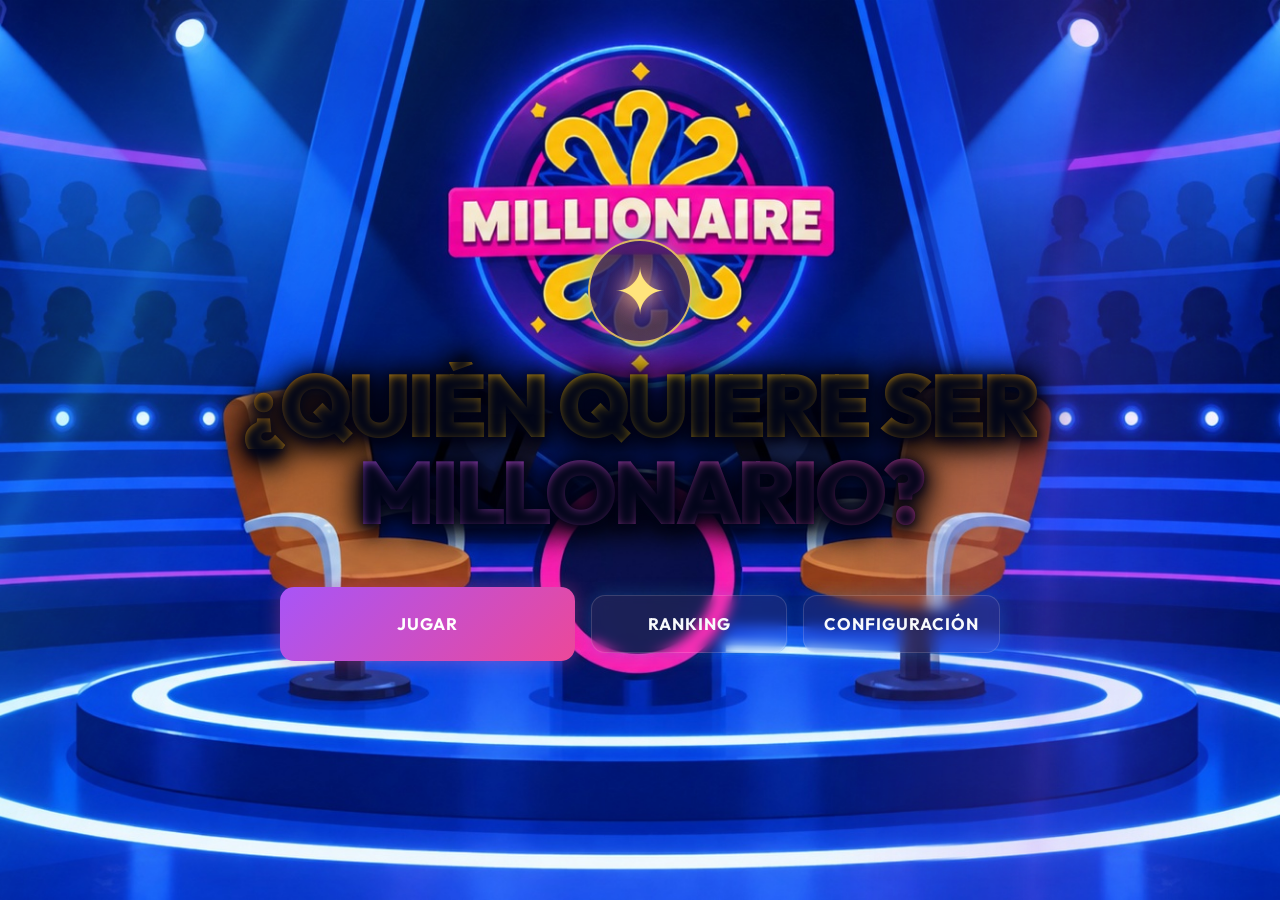
<file: frontend/index.html>
<!DOCTYPE html>
<html lang="es">
<head>
  <meta charset="UTF-8">
  <meta name="viewport" content="width=device-width, initial-scale=1.0">
  <title>¿Quién Quiere Ser Millonario? — Inicio</title>
  <link rel="stylesheet" href="css/main.css">
  <link rel="stylesheet" href="css/animations.css">
</head>
<body class="home-screen">
  <div class="stage-backdrop" aria-hidden="true"></div>
  <div class="spotlight-sweep" aria-hidden="true"></div>
  <div class="spotlight-sweep sweep-2" aria-hidden="true"></div>
  <div id="toast-container" class="toast-container"></div>

  <main class="home-shell">
    <section class="welcome-stage" aria-labelledby="welcome-title">
      <div class="welcome-emblem anim-floating" aria-hidden="true">✦</div>
      <h1 id="welcome-title" class="welcome-title">
        <span class="logo-gold">¿Quién quiere ser</span>
        <span class="logo-pink">Millonario?</span>
      </h1>

      <nav class="welcome-actions" aria-label="Menú principal">
        <button type="button" id="btn-open-player-modal" class="btn btn-primary btn-play-pulse welcome-play">
          JUGAR
        </button>
        <a href="ranking.html" class="btn btn-secondary welcome-secondary">RANKING</a>
        <button type="button" id="btn-open-settings" class="btn btn-secondary welcome-secondary">
          CONFIGURACIÓN
        </button>
      </nav>
    </section>
  </main>

  <!-- El alias se solicita solo después de pulsar JUGAR. -->
  <div id="player-modal" class="modal-backdrop" aria-hidden="true">
    <section class="modal-dialog" role="dialog" aria-modal="true" aria-labelledby="player-modal-title">
      <div class="modal-header">
        <h2 id="player-modal-title" class="modal-title">Nueva partida</h2>
        <button type="button" class="modal-close-btn" data-modal-close="player-modal" aria-label="Cerrar">&times;</button>
      </div>
      <p class="modal-intro">Escribe el nombre que aparecerá en el concurso.</p>
      <form id="start-game-form" class="player-form">
        <div class="input-group">
          <label for="player-name" class="input-label">Nombre / Alias</label>
          <input
            type="text"
            id="player-name"
            class="input-field"
            placeholder="Ej: Sofía Martínez"
            maxlength="25"
            autocomplete="nickname"
            required
          >
        </div>
        <button type="submit" id="btn-play" class="btn btn-primary modal-action">COMENZAR</button>
      </form>
    </section>
  </div>

  <div id="settings-modal" class="modal-backdrop" aria-hidden="true">
    <section class="modal-dialog modal-dialog--wide" role="dialog" aria-modal="true" aria-labelledby="settings-title">
      <div class="modal-header">
        <h2 id="settings-title" class="modal-title">Configuración</h2>
        <button type="button" class="modal-close-btn" data-modal-close="settings-modal" aria-label="Cerrar">&times;</button>
      </div>

      <!-- Selector de Personajes / Presentador -->
      <div class="settings-section">
        <h3 class="settings-subtitle">Elegir Presentador</h3>
        <p class="settings-desc">Selecciona quién conducirá tu concurso:</p>
        <div class="characters-grid" id="characters-selector" role="radiogroup" aria-label="Seleccionar presentador">
          <button type="button" class="character-card active" data-char="clasico" role="radio" aria-checked="true">
            <div class="character-avatar-wrap">
              <img src="assets/images/presentador-clasico.png" alt="El Anfitrión" class="character-avatar-img">
            </div>
            <div class="character-info">
              <span class="character-name">El Anfitrión</span>
              <span class="character-badge">Clásico</span>
            </div>
          </button>

          <button type="button" class="character-card" data-char="terminator" role="radio" aria-checked="false">
            <div class="character-avatar-wrap">
              <img src="assets/images/presentador-terminator.png" alt="Terminator T-800" class="character-avatar-img">
            </div>
            <div class="character-info">
              <span class="character-name">Terminator</span>
              <span class="character-badge badge-cyber">T-800</span>
            </div>
          </button>

          <button type="button" class="character-card" data-char="masterchief" role="radio" aria-checked="false">
            <div class="character-avatar-wrap">
              <img src="assets/images/presentador-masterchief.png" alt="Master Chief" class="character-avatar-img">
            </div>
            <div class="character-info">
              <span class="character-name">Master Chief</span>
              <span class="character-badge badge-spartan">Halo 117</span>
            </div>
          </button>

          <button type="button" class="character-card" data-char="james" role="radio" aria-checked="false">
            <div class="character-avatar-wrap">
              <img src="assets/images/presentador-james.png" alt="James Rodríguez" class="character-avatar-img">
            </div>
            <div class="character-info">
              <span class="character-name">James R.</span>
              <span class="character-badge badge-gold">El '10'</span>
            </div>
          </button>
        </div>
      </div>

      <div class="settings-actions">
        <button id="language-toggle" class="btn btn-secondary" type="button">English</button>
        <button id="btn-sound" class="btn btn-secondary settings-sound" type="button" aria-label="Silenciar sonido">
          <span class="settings-sound-label">Sonido</span><span class="settings-sound-icon" aria-hidden="true">🔊</span>
        </button>
      </div>
      <details class="rules-details">
        <summary>Cómo jugar</summary>
        <p>Responde correctamente las 15 preguntas para ganar el gran premio. Puedes usar los comodines o retirarte con lo acumulado.</p>
      </details>
    </section>
  </div>

  <script src="js/i18n.js"></script>
  <script src="js/utils.js"></script>
  <script src="js/api.js"></script>
  <script src="js/main.js"></script>
</body>
</html>
</file>
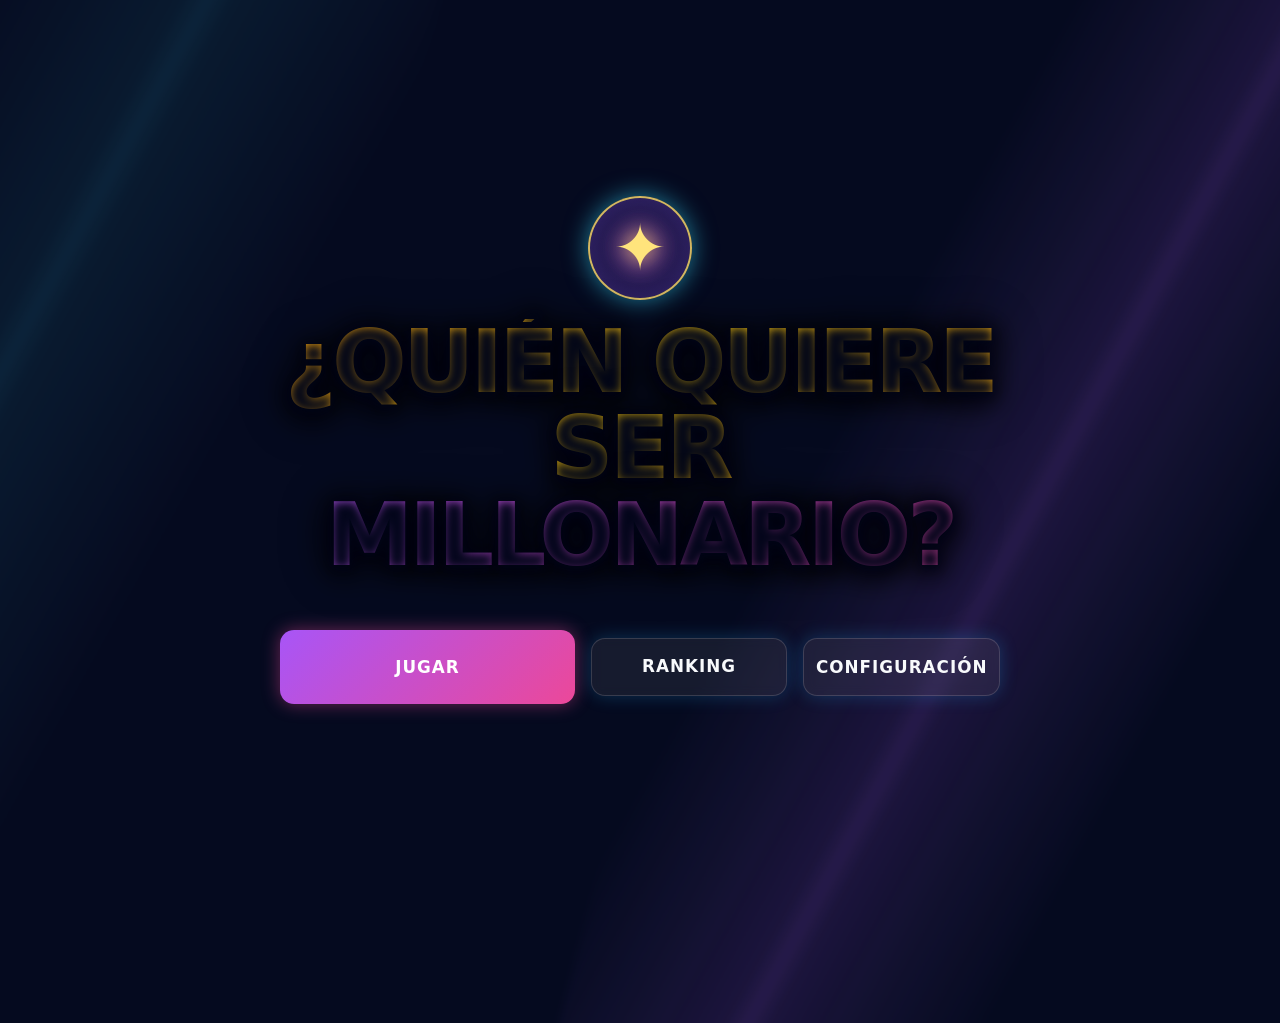
<file: frontend/game.html>
<!DOCTYPE html>
<html lang="es">
<head>
  <meta charset="UTF-8">
  <meta name="viewport" content="width=device-width, initial-scale=1.0">
  <title>¿Quién Quiere Ser Millonario? — Partida en Curso</title>
  <link rel="stylesheet" href="css/main.css">
  <link rel="stylesheet" href="css/game.css">
  <link rel="stylesheet" href="css/animations.css">
</head>
<body class="game-screen">
  <!-- Escenario ilustrado 2D de fondo (sin presentador) -->
  <div class="stage-backdrop" aria-hidden="true"></div>
  <div class="spotlight-sweep" aria-hidden="true"></div>
  <div class="spotlight-sweep sweep-2" aria-hidden="true"></div>

  <!-- Contenedor para notificaciones y alertas -->
  <div id="toast-container" class="toast-container"></div>

  <div class="app-container">
    <!-- Encabezado del Juego con Estadísticas en Vivo -->
    <header class="game-header neon-frame">
      <a href="index.html" class="icon-btn" title="Volver al inicio" aria-label="Inicio">🏠</a>
      <div class="game-stat-group">
        <div class="stat-item">
          <span class="stat-label">Jugador</span>
          <span id="player-display" class="stat-value">Cargando...</span>
        </div>
        <div class="stat-item">
          <span class="stat-label">Pregunta</span>
          <span id="question-num-display" class="stat-value">1 / 15</span>
        </div>
        <div class="stat-item">
          <span class="stat-label">Premio Acumulado</span>
          <span id="prize-display" class="stat-value gold">$0</span>
        </div>
      </div>
      <div class="header-actions">
        <button id="language-toggle" class="btn btn-secondary" type="button">English</button>
        <button id="btn-sound-game" class="icon-btn" title="Sonido" aria-label="Sonido">🔊</button>
        <button id="btn-settings-game" class="icon-btn" title="Configuración / Personajes" aria-label="Configuración">⚙️</button>
        <button id="btn-quit" class="btn btn-danger" style="padding: 0.6rem 1.2rem; font-size: 0.9rem;">
          🚪 Retirarse
        </button>
      </div>
    </header>

    <!-- Arena Principal de Juego -->
    <main class="game-arena">
      <div class="arena-main">
        <!-- Fila superior: Temporizador + Comodines -->
        <div class="arena-top-row">
          <div class="timer-wrap" aria-live="polite">
            <div class="timer-ring" id="timer-ring" role="timer" aria-label="Tiempo para responder">
              <div class="timer-inner">
                <span id="timer-value" class="timer-value">30</span>
                <span class="timer-unit">seg</span>
              </div>
            </div>
          </div>

          <div class="lifelines-panel">
            <button id="lifeline-5050" class="lifeline-btn" title="Eliminar 2 opciones incorrectas">
              <span class="lifeline-icon">⚖️</span>
              <span class="lifeline-label">50:50</span>
            </button>
            <button id="lifeline-audience" class="lifeline-btn" title="Consultar al público">
              <span class="lifeline-icon">📊</span>
              <span class="lifeline-label">Público</span>
            </button>
            <button id="lifeline-friend" class="lifeline-btn" title="Llamar a un amigo">
              <span class="lifeline-icon">📞</span>
              <span class="lifeline-label">Amigo</span>
            </button>
          </div>
        </div>

        <!-- Panel de Pregunta (biselado hexagonal) -->
        <div class="question-card anim-fade-in" id="question-card">
          <div class="hex-frame">
            <div class="hex-inner question-hex-inner shimmer">
              <span id="question-text">Cargando pregunta...</span>
            </div>
          </div>
        </div>

        <!-- Opciones A, B, C, D (hexágonos alargados) -->
        <div class="options-container" id="options-container">
          <button class="option-btn" data-option="A">
            <span class="hex-frame">
              <span class="hex-inner option-hex-inner">
                <span class="option-badge">A</span>
                <span class="option-text">...</span>
              </span>
            </span>
          </button>
          <button class="option-btn" data-option="B">
            <span class="hex-frame">
              <span class="hex-inner option-hex-inner">
                <span class="option-badge">B</span>
                <span class="option-text">...</span>
              </span>
            </span>
          </button>
          <button class="option-btn" data-option="C">
            <span class="hex-frame">
              <span class="hex-inner option-hex-inner">
                <span class="option-badge">C</span>
                <span class="option-text">...</span>
              </span>
            </span>
          </button>
          <button class="option-btn" data-option="D">
            <span class="hex-frame">
              <span class="hex-inner option-hex-inner">
                <span class="option-badge">D</span>
                <span class="option-text">...</span>
              </span>
            </span>
          </button>
        </div>

        <!-- Presentador 2D recortado transparente + Bocadillo de Diálogo -->
        <div class="presenter-zone">
          <div class="presenter-art-wrap" aria-hidden="true">
            <img class="presenter-art" src="assets/images/presentador-2d.png" alt="Presentador del concurso" loading="eager">
          </div>
          <div class="presenter-bubble" role="status" aria-live="polite">
            <p id="presenter-message">¡Bienvenido al concurso! Responde las 15 preguntas.</p>
          </div>
        </div>
      </div>

      <!-- Barra Lateral: Escalera de Premios / Dinero -->
      <aside class="ladder-sidebar neon-frame">
        <div class="ladder-header">💰 Escala de Premios</div>
        <div class="ladder-list" id="ladder-list">
          <!-- Generado dinámicamente en game.js -->
        </div>
        <div class="withdraw-box neon-frame--gold">
          <div class="withdraw-row">
            <span class="withdraw-label">Ganar</span>
            <span id="withdraw-prize" class="withdraw-value">$0</span>
          </div>
          <button id="btn-withdraw" class="btn btn-gold" style="width: 100%; padding: 0.6rem; font-size: 0.85rem;">
            💼 Recoger
          </button>
        </div>
      </aside>
    </main>

    <!-- Modal Comodín: Consulta al Público -->
    <div id="modal-audience" class="modal-backdrop">
      <div class="modal-dialog">
        <div class="modal-header">
          <h2 class="modal-title">📊 Votación de la Audiencia</h2>
          <button class="modal-close-btn" data-close="modal-audience">&times;</button>
        </div>
        <p style="color: var(--text-muted); font-size: 0.95rem; margin-bottom: 1rem;">
          Este es el porcentaje de respuestas de los asistentes:
        </p>
        <div class="audience-chart-grid" id="audience-chart">
          <!-- Columnas generadas dinámicamente -->
        </div>
        <div style="text-align: right; margin-top: 1.5rem;">
          <button class="btn btn-primary" data-close="modal-audience" style="padding: 0.65rem 1.4rem;">Cerrar</button>
        </div>
      </div>
    </div>

    <!-- Modal Comodín: Llamada a un Amigo -->
    <div id="modal-friend" class="modal-backdrop">
      <div class="modal-dialog">
        <div class="modal-header">
          <h2 class="modal-title">📞 Llamada a un Amigo</h2>
          <button class="modal-close-btn" data-close="modal-friend">&times;</button>
        </div>
        <div class="friend-dialog-box">
          <div class="friend-avatar">🧑‍🏫</div>
          <div class="speech-bubble" id="friend-message">
            "Hola, déjame pensar... Estoy bastante seguro de la respuesta."
          </div>
        </div>
        <div style="text-align: right; margin-top: 1.5rem;">
          <button class="btn btn-primary" data-close="modal-friend" style="padding: 0.65rem 1.4rem;">Gracias</button>
        </div>
      </div>
    </div>

    <!-- Modal de Confirmación para Retirarse -->
    <div id="modal-confirm-quit" class="modal-backdrop">
      <div class="modal-dialog">
        <div class="modal-header">
          <h2 class="modal-title">⚠️ ¿Deseas Retirarte?</h2>
          <button class="modal-close-btn" data-close="modal-confirm-quit">&times;</button>
        </div>
        <p style="color: var(--text-main); font-size: 1.05rem; line-height: 1.5;">
          Si te retiras ahora, la partida terminará y conservarás tu premio actual de <strong id="quit-prize-preview" style="color: var(--gold-primary);">$0</strong>.
        </p>
        <div style="display: flex; justify-content: flex-end; gap: 1rem; margin-top: 2rem;">
          <button class="btn btn-secondary" data-close="modal-confirm-quit" style="padding: 0.75rem 1.25rem;">Seguir Jugando</button>
          <button id="btn-confirm-quit-action" class="btn btn-danger" style="padding: 0.75rem 1.25rem;">Confirmar Retirada</button>
        </div>
      </div>
    </div>

    <!-- Modal de Configuración y Cambio de Personaje en Vivo -->
    <div id="modal-settings-game" class="modal-backdrop">
      <div class="modal-dialog modal-dialog--wide">
        <div class="modal-header">
          <h2 class="modal-title">⚙️ Cambiar Presentador</h2>
          <button class="modal-close-btn" data-close="modal-settings-game">&times;</button>
        </div>
        <div class="settings-section">
          <p class="settings-desc">Elige quién conducirá el programa:</p>
          <div class="characters-grid" id="characters-selector-game" role="radiogroup" aria-label="Seleccionar presentador">
            <button type="button" class="character-card active" data-char="clasico" role="radio" aria-checked="true">
              <div class="character-avatar-wrap">
                <img src="assets/images/presentador-clasico.png" alt="El Anfitrión" class="character-avatar-img">
              </div>
              <div class="character-info">
                <span class="character-name">El Anfitrión</span>
                <span class="character-badge">Clásico</span>
              </div>
            </button>

            <button type="button" class="character-card" data-char="terminator" role="radio" aria-checked="false">
              <div class="character-avatar-wrap">
                <img src="assets/images/presentador-terminator.png" alt="Terminator T-800" class="character-avatar-img">
              </div>
              <div class="character-info">
                <span class="character-name">Terminator</span>
                <span class="character-badge badge-cyber">T-800</span>
              </div>
            </button>

            <button type="button" class="character-card" data-char="masterchief" role="radio" aria-checked="false">
              <div class="character-avatar-wrap">
                <img src="assets/images/presentador-masterchief.png" alt="Master Chief" class="character-avatar-img">
              </div>
              <div class="character-info">
                <span class="character-name">Master Chief</span>
                <span class="character-badge badge-spartan">Halo 117</span>
              </div>
            </button>

            <button type="button" class="character-card" data-char="james" role="radio" aria-checked="false">
              <div class="character-avatar-wrap">
                <img src="assets/images/presentador-james.png" alt="James Rodríguez" class="character-avatar-img">
              </div>
              <div class="character-info">
                <span class="character-name">James R.</span>
                <span class="character-badge badge-gold">El '10'</span>
              </div>
            </button>
          </div>
        </div>
        <div style="text-align: right; margin-top: 1.25rem;">
          <button class="btn btn-primary" data-close="modal-settings-game" style="padding: 0.65rem 1.4rem;">Listo</button>
        </div>
      </div>
    </div>

    <footer class="footer-bar">
      <p>Millionaire Game — Partida en Vivo</p>
    </footer>
  </div>

  <script src="js/i18n.js"></script>
  <script src="js/utils.js"></script>
  <script src="js/api.js"></script>
  <script src="js/game.js"></script>
</body>
</html>
</file>
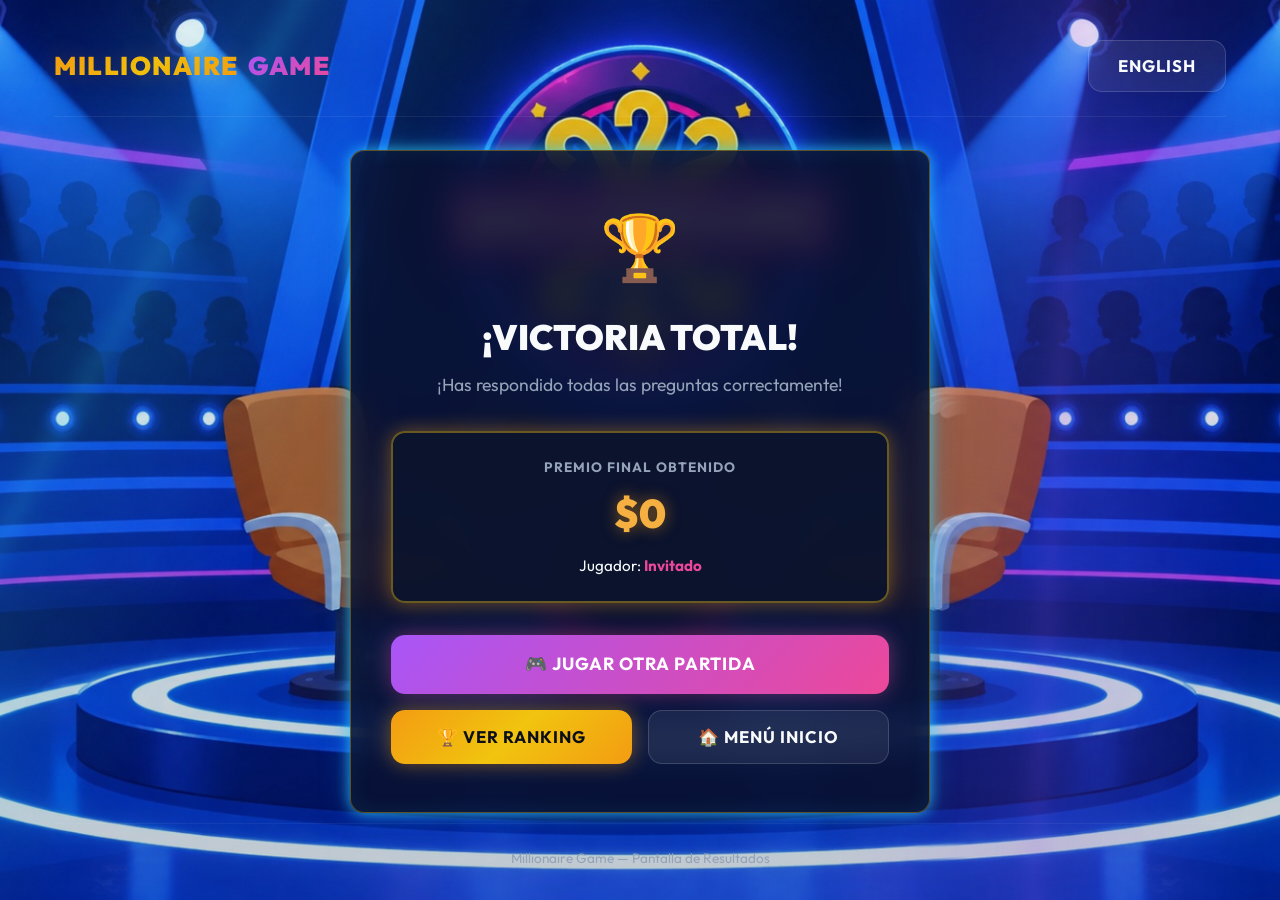
<file: frontend/results.html>
<!DOCTYPE html>
<html lang="es">
<head>
  <meta charset="UTF-8">
  <meta name="viewport" content="width=device-width, initial-scale=1.0">
  <title>¿Quién Quiere Ser Millonario? — Resultados</title>
  <link rel="stylesheet" href="css/main.css">
  <link rel="stylesheet" href="css/animations.css">
</head>
<body>
  <!-- Escenario ilustrado 2D de fondo -->
  <div class="stage-backdrop" aria-hidden="true"></div>
  <div class="spotlight-sweep" aria-hidden="true"></div>
  <div class="spotlight-sweep sweep-2" aria-hidden="true"></div>

  <div class="app-container">
    <header class="header-nav">
      <a href="index.html" class="brand-logo">
        <span class="logo-gold">MILLIONAIRE</span>
        <span class="logo-pink">GAME</span>
      </a>
      <button id="language-toggle" class="btn btn-secondary" type="button">English</button>
    </header>

    <main style="flex: 1; display: flex; align-items: center; justify-content: center;">
      <div class="glass-card gold-border neon-frame shimmer anim-fade-in" style="max-width: 580px; width: 100%; padding: 3rem 2.5rem; text-align: center;">
        
        <div id="result-icon" class="anim-floating" style="font-size: 4rem; margin-bottom: 1rem;">
          🏆
        </div>

        <h1 id="result-title" style="font-size: 2.2rem; font-weight: 900; margin-bottom: 0.5rem; text-transform: uppercase;">
          ¡VICTORIA TOTAL!
        </h1>
        
        <p id="result-message" style="color: var(--text-muted); font-size: 1.1rem; margin-bottom: 2rem;">
          ¡Has respondido todas las preguntas correctamente!
        </p>

        <!-- Tarjeta de Premio Final -->
        <div style="background: rgba(13, 21, 45, 0.9); border: 2px solid rgba(241, 196, 15, 0.4); border-radius: var(--radius-md); padding: 1.5rem; margin-bottom: 2rem; box-shadow: var(--gold-glow);">
          <span style="font-size: 0.85rem; font-weight: 700; text-transform: uppercase; color: var(--text-muted); letter-spacing: 1px; display: block; margin-bottom: 0.35rem;">
            Premio Final Obtenido
          </span>
          <span id="final-prize" style="font-size: 2.5rem; font-weight: 900; color: var(--gold-primary); text-shadow: 0 0 15px rgba(243, 156, 18, 0.5);">
            $1.000.000
          </span>
          <div style="margin-top: 0.75rem; color: var(--text-main); font-size: 0.95rem;">
            Jugador: <strong id="result-player" style="color: var(--btn-pink);">Jugador</strong>
          </div>
        </div>

        <!-- Botones de Acción -->
        <div style="display: flex; flex-direction: column; gap: 1rem;">
          <a href="index.html" class="btn btn-primary" style="padding: 1rem; font-size: 1.1rem;">
            🎮 Jugar Otra Partida
          </a>
          <div style="display: grid; grid-template-columns: 1fr 1fr; gap: 1rem;">
            <a href="ranking.html" class="btn btn-gold" style="padding: 0.85rem;">
              🏆 Ver Ranking
            </a>
            <a href="index.html" class="btn btn-secondary" style="padding: 0.85rem;">
              🏠 Menú Inicio
            </a>
          </div>
        </div>
      </div>
    </main>

    <footer class="footer-bar">
      <p>Millionaire Game — Pantalla de Resultados</p>
    </footer>
  </div>

  <script src="js/i18n.js"></script>
  <script src="js/results.js"></script>
</body>
</html>
</file>
<file: frontend/css/main.css>
/* =========================================================
   MILLIONAIRE GAME - DESIGN SYSTEM & GLOBAL STYLES
   Identidad 2D "concurso de televisión":
   - Azul noche (fondo / escenario)
   - Azul eléctrico / neón (luces, marcos, bordes, reflejos)
   - Morado / violeta (detalles decorativos y fondos de logo)
   - Dorado / amarillo (premios, monedas, temporizador, cantidades)
   - Blanco de alto contraste (textos y diálogos)
   ========================================================= */

@import url('https://fonts.googleapis.com/css2?family=Outfit:wght@400;500;600;700;800;900&family=Inter:wght@300;400;500;600;700&display=swap');

:root {
  /* Escenario y Superficies */
  --blue-night: #050a1f;
  --blue-midnight: #081230;
  --bg-dark: #050a1f;
  --bg-secondary: #0a1230;
  --bg-card: rgba(10, 18, 48, 0.86);
  --bg-card-hover: rgba(15, 27, 66, 0.9);
  --bg-glass: rgba(255, 255, 255, 0.04);

  /* Azul eléctrico / neón (luces y marcos) */
  --blue-electric: #1e9fff;
  --blue-neon: #35e0ff;
  --blue-neon-soft: rgba(53, 224, 255, 0.55);
  --neon-frame: rgba(53, 224, 255, 0.65);
  --neon-glow: 0 0 14px rgba(53, 224, 255, 0.7), 0 0 30px rgba(30, 159, 255, 0.35);

  /* Morado / Violeta (decorativo) */
  --purple: #8b5cf6;
  --violet: #a855f7;

  /* Acentos de Dinero (Dorado) */
  --gold-primary: #f5b041;
  --gold-secondary: #f39c12;
  --gold-light: #fef5d1;
  --gold-glow: 0 0 20px rgba(243, 156, 18, 0.45);
  --gold-gradient: linear-gradient(135deg, #f39c12 0%, #f1c40f 50%, #f39c12 100%);

  /* Botones de Acción (Rosa / Morado) */
  --btn-purple: #8b5cf6;
  --btn-pink: #ec4899;
  --btn-gradient: linear-gradient(135deg, #a855f7 0%, #ec4899 100%);
  --btn-glow: 0 0 20px rgba(236, 72, 153, 0.4);
  --btn-gradient-hover: linear-gradient(135deg, #9333ea 0%, #db2777 100%);

  /* Estados de Validación */
  --success-green: #10b981;
  --success-glow: 0 0 25px rgba(16, 185, 129, 0.7);
  --danger-red: #ef4444;
  --danger-glow: 0 0 25px rgba(239, 68, 68, 0.7);

  /* Texto */
  --text-main: #f8fafc;
  --text-muted: #94a3b8;
  --text-gold: #facc15;

  /* Bordes & Sombras */
  --border-subtle: 1px solid rgba(255, 255, 255, 0.08);
  --border-gold: 1px solid rgba(241, 196, 15, 0.35);
  --border-purple: 1px solid rgba(168, 85, 247, 0.4);
  --radius-sm: 8px;
  --radius-md: 14px;
  --radius-lg: 20px;
  --shadow-lg: 0 12px 40px 0 rgba(0, 0, 0, 0.6);

  --font-family: 'Outfit', 'Inter', system-ui, -apple-system, sans-serif;
  --transition: all 0.25s cubic-bezier(0.4, 0, 0.2, 1);
}

* {
  margin: 0;
  padding: 0;
  box-sizing: border-box;
}

body {
  font-family: var(--font-family);
  background-color: var(--blue-night);
  color: var(--text-main);
  min-height: 100vh;
  display: flex;
  flex-direction: column;
  line-height: 1.5;
  overflow-x: hidden;
  position: relative;
}

/* ═══════════════════════════════════════════════════════════
   FONDO DE ESCENARIO LIMPIO (sin blur, sin filtros oscuros)
   Se usa la ilustración pura del set de TV vacío
   ═══════════════════════════════════════════════════════════ */
.stage-backdrop {
  position: fixed;
  inset: 0;
  z-index: -3;
  /* Ilustración pura del set de televisión vacío (sin botones dibujados ni texto estático) */
  background-image: url('../assets/images/escenario-tv-limpio.png');
  background-size: cover;
  background-position: center;
  background-repeat: no-repeat;
}

/* Overlay sutil para legibilidad */
.stage-backdrop::after {
  content: '';
  position: absolute;
  inset: 0;
  background:
    radial-gradient(ellipse at 50% 20%, rgba(53, 224, 255, 0.05) 0%, transparent 65%),
    linear-gradient(180deg, rgba(5, 10, 31, 0.05) 0%, rgba(5, 10, 31, 0.20) 100%);
  pointer-events: none;
}

/* Pantalla de inicio: el escenario se ve nítido, colorido y limpio */
.home-screen .stage-backdrop {
  background-position: center;
}

.home-screen .stage-backdrop::after {
  display: none; /* Sin superposiciones oscuras en la portada */
}

/* En la pantalla de juego: overlay sutil para legibilidad de tarjetas de preguntas */
.game-screen .stage-backdrop::after {
  background:
    radial-gradient(ellipse at 50% 20%, rgba(53, 224, 255, 0.08) 0%, transparent 60%),
    linear-gradient(180deg, rgba(5, 10, 31, 0.15) 0%, rgba(5, 10, 31, 0.35) 100%);
}

/* Portada limpia: el escenario queda como protagonista, sin tarjeta central. */
.home-shell {
  position: relative;
  z-index: 1;
  min-height: 100vh;
  min-height: 100svh;
  width: 100%;
  display: grid;
  place-items: center;
  padding: clamp(1.25rem, 4vw, 3.5rem);
}

.welcome-stage {
  width: min(100%, 920px);
  display: flex;
  flex-direction: column;
  align-items: center;
  text-align: center;
  padding: clamp(1rem, 3vw, 2.5rem);
}

.welcome-emblem {
  display: grid;
  place-items: center;
  width: clamp(4.25rem, 10vw, 6.5rem);
  aspect-ratio: 1;
  margin-bottom: 1.2rem;
  border: 2px solid rgba(255, 220, 110, 0.82);
  border-radius: 50%;
  background: radial-gradient(circle, rgba(113, 53, 164, 0.9), rgba(8, 18, 52, 0.8) 70%);
  color: #ffe47c;
  font-size: clamp(2.3rem, 6vw, 4rem);
  line-height: 1;
  text-shadow: 0 0 22px rgba(255, 216, 80, 0.9);
  box-shadow: 0 0 24px rgba(53, 224, 255, 0.55), inset 0 0 24px rgba(168, 85, 247, 0.45);
}

.welcome-title {
  display: flex;
  flex-direction: column;
  margin: 0 0 clamp(2rem, 5vw, 3.25rem);
  font-size: clamp(2.25rem, 7vw, 5.5rem);
  font-weight: 900;
  line-height: 0.98;
  letter-spacing: -0.045em;
  text-transform: uppercase;
  /* Sombra de texto fuerte para legibilidad sobre el fondo colorido */
  text-shadow:
    0 2px 8px rgba(1, 5, 24, 0.95),
    0 4px 22px rgba(1, 5, 24, 0.85),
    0 0 40px rgba(1, 5, 24, 0.6);
}

.welcome-title .logo-gold,
.welcome-title .logo-pink {
  background-clip: text;
  -webkit-background-clip: text;
  -webkit-text-fill-color: transparent;
  filter: drop-shadow(0 3px 12px rgba(0, 0, 0, 0.9));
}

.welcome-title .logo-gold {
  background-image: var(--gold-gradient);
}

.welcome-title .logo-pink {
  background-image: var(--btn-gradient);
}

.welcome-actions {
  width: min(100%, 720px);
  display: grid;
  grid-template-columns: minmax(220px, 1.5fr) repeat(2, minmax(145px, 1fr));
  align-items: center;
  gap: 1rem;
}

.welcome-play {
  min-height: 74px;
  font-size: clamp(1.2rem, 2.8vw, 1.65rem);
  letter-spacing: 0.13em;
}

.welcome-secondary {
  min-height: 58px;
  padding-inline: 1rem;
  border-color: rgba(72, 217, 255, 0.72);
  background: rgba(5, 15, 48, 0.85);
  box-shadow: 0 0 18px rgba(35, 174, 255, 0.24);
  font-size: 0.9rem;
  backdrop-filter: blur(6px);
}

.modal-intro {
  margin: -0.45rem 0 1.4rem;
  color: var(--text-muted);
}

.player-form,
.settings-actions {
  display: flex;
  flex-direction: column;
  gap: 1rem;
}

.modal-action {
  width: 100%;
}

.settings-actions {
  align-items: stretch;
}

.settings-sound {
  justify-content: space-between;
  text-transform: none;
  letter-spacing: 0.02em;
}

.settings-sound-icon {
  font-size: 1.25rem;
}

.rules-details {
  margin-top: 1.5rem;
  padding-top: 1rem;
  border-top: 1px solid rgba(255, 255, 255, 0.12);
  color: var(--text-main);
}

.rules-details summary {
  color: var(--gold-light);
  font-weight: 700;
  cursor: pointer;
}

.rules-details p {
  margin: 0.8rem 0 0;
  color: var(--text-muted);
}

/* Haces de luz animados (spotlight-sweep) */
.spotlight-sweep {
  position: fixed;
  top: -20%;
  left: -30%;
  width: 60%;
  height: 160%;
  z-index: -2;
  pointer-events: none;
  background: linear-gradient(105deg, transparent 30%, rgba(53, 224, 255, 0.14) 48%, rgba(53, 224, 255, 0.24) 50%, rgba(53, 224, 255, 0.14) 52%, transparent 70%);
  filter: blur(4px);
  transform: rotate(14deg);
  animation: spotlightSweep 14s ease-in-out infinite alternate;
}

.spotlight-sweep.sweep-2 {
  top: -30%;
  left: 55%;
  width: 55%;
  animation-duration: 18s;
  animation-delay: -6s;
  background: linear-gradient(105deg, transparent 30%, rgba(168, 85, 247, 0.14) 48%, rgba(168, 85, 247, 0.22) 50%, rgba(168, 85, 247, 0.14) 52%, transparent 70%);
  transform: rotate(-12deg);
}

/* Layout Principal */
.app-container {
  width: 100%;
  max-width: 1220px;
  margin: 0 auto;
  padding: 1.5rem;
  flex: 1;
  display: flex;
  flex-direction: column;
  position: relative;
  z-index: 1;
}

/* Tarjeta Glassmorphism */
.glass-card {
  background: var(--bg-card);
  backdrop-filter: blur(16px);
  -webkit-backdrop-filter: blur(16px);
  border: var(--border-subtle);
  border-radius: var(--radius-md);
  box-shadow: var(--shadow-lg);
  position: relative;
  overflow: hidden;
}

.glass-card.gold-border {
  border: var(--border-gold);
}

/* Marco de neón azul eléctrico (paneles de concurso) */
.neon-frame {
  border: 1px solid var(--neon-frame);
  box-shadow: var(--neon-glow), inset 0 0 22px rgba(53, 224, 255, 0.08);
  animation: ambientGlow 4s ease-in-out infinite;
}

.neon-frame--gold {
  border: 1px solid rgba(243, 156, 18, 0.55);
  box-shadow: var(--gold-glow), inset 0 0 22px rgba(243, 156, 18, 0.1);
}

/* Botones Principales */
.btn {
  display: inline-flex;
  align-items: center;
  justify-content: center;
  gap: 0.6rem;
  padding: 0.9rem 1.8rem;
  font-family: var(--font-family);
  font-size: 1.05rem;
  font-weight: 700;
  text-transform: uppercase;
  letter-spacing: 1px;
  border-radius: var(--radius-md);
  cursor: pointer;
  transition: var(--transition);
  text-decoration: none;
  border: none;
  outline: none;
  user-select: none;
}

.btn-primary {
  background: var(--btn-gradient);
  color: #ffffff;
  box-shadow: var(--btn-glow);
}

.btn-primary:hover:not(:disabled) {
  background: var(--btn-gradient-hover);
  transform: translateY(-2px);
  box-shadow: 0 0 30px rgba(236, 72, 153, 0.65);
}

.btn-gold {
  background: var(--gold-gradient);
  color: #0b0f19;
  box-shadow: var(--gold-glow);
}

.btn-gold:hover:not(:disabled) {
  transform: translateY(-2px);
  box-shadow: 0 0 32px rgba(243, 156, 18, 0.7);
}

.btn-secondary {
  background: rgba(255, 255, 255, 0.07);
  color: var(--text-main);
  border: 1px solid rgba(255, 255, 255, 0.15);
}

.btn-secondary:hover:not(:disabled) {
  background: rgba(255, 255, 255, 0.14);
  border-color: rgba(255, 255, 255, 0.3);
  transform: translateY(-2px);
}

/* Botón destacado JUGAR con pulso */
.btn-play-pulse {
  animation: buttonPulse 2s ease-in-out infinite;
}

.btn-danger {
  background: rgba(239, 68, 68, 0.15);
  color: #fca5a5;
  border: 1px solid rgba(239, 68, 68, 0.4);
}

.btn-danger:hover:not(:disabled) {
  background: rgba(239, 68, 68, 0.3);
  color: #fff;
  border-color: #ef4444;
}

.btn:disabled {
  opacity: 0.5;
  cursor: not-allowed;
  transform: none !important;
  box-shadow: none !important;
}

/* Iconos circulares de navegación / comodines (neón) */
.icon-btn {
  display: inline-flex;
  align-items: center;
  justify-content: center;
  width: 48px;
  height: 48px;
  border-radius: 50%;
  background: rgba(10, 18, 48, 0.85);
  border: 1.5px solid var(--neon-frame);
  color: var(--blue-neon);
  font-size: 1.25rem;
  cursor: pointer;
  transition: var(--transition);
  box-shadow: 0 0 12px rgba(53, 224, 255, 0.35);
  text-decoration: none;
  flex-shrink: 0;
}

.icon-btn:hover:not(:disabled) {
  background: rgba(53, 224, 255, 0.15);
  box-shadow: var(--neon-glow);
  transform: translateY(-2px);
}

.icon-btn:disabled {
  opacity: 0.35;
  cursor: not-allowed;
  filter: grayscale(1);
  box-shadow: none;
}

/* Inputs */
.input-group {
  display: flex;
  flex-direction: column;
  gap: 0.5rem;
  text-align: left;
  width: 100%;
}

.input-label {
  font-size: 0.95rem;
  font-weight: 600;
  color: var(--text-muted);
  text-transform: uppercase;
  letter-spacing: 0.5px;
}

.input-field {
  width: 100%;
  padding: 1rem 1.25rem;
  background: rgba(10, 16, 35, 0.8);
  border: 1px solid rgba(53, 224, 255, 0.35);
  border-radius: var(--radius-md);
  color: #ffffff;
  font-family: var(--font-family);
  font-size: 1.15rem;
  font-weight: 500;
  outline: none;
  transition: var(--transition);
}

.input-field:focus {
  border-color: var(--blue-neon);
  box-shadow: 0 0 18px rgba(53, 224, 255, 0.35);
}

.input-field::placeholder {
  color: #64748b;
}

/* Encabezado y Marca */
.header-nav {
  display: flex;
  justify-content: space-between;
  align-items: center;
  gap: 1rem;
  padding: 1rem 0 1.5rem 0;
  border-bottom: 1px solid rgba(255, 255, 255, 0.07);
  margin-bottom: 1.5rem;
}

.brand-logo {
  display: flex;
  align-items: center;
  gap: 0.6rem;
  text-decoration: none;
  font-size: 1.6rem;
  font-weight: 900;
  letter-spacing: 1.5px;
  text-transform: uppercase;
  animation: logoFloat 4.5s ease-in-out infinite;
}

.brand-logo .logo-gold {
  background: var(--gold-gradient);
  -webkit-background-clip: text;
  -webkit-text-fill-color: transparent;
  text-shadow: 0 0 24px rgba(243, 156, 18, 0.25);
}

.brand-logo .logo-pink {
  background: var(--btn-gradient);
  -webkit-background-clip: text;
  -webkit-text-fill-color: transparent;
}

/* Sistema de Alertas & Notificaciones Flotantes (Toasts) */
.toast-container {
  position: fixed;
  top: 1.5rem;
  right: 1.5rem;
  z-index: 9999;
  display: flex;
  flex-direction: column;
  gap: 0.75rem;
  max-width: 420px;
  width: calc(100% - 3rem);
  pointer-events: none;
}

.toast {
  pointer-events: auto;
  padding: 1rem 1.25rem;
  border-radius: var(--radius-sm);
  background: rgba(10, 18, 48, 0.95);
  backdrop-filter: blur(12px);
  color: #fff;
  font-size: 0.95rem;
  font-weight: 500;
  box-shadow: 0 10px 30px rgba(0, 0, 0, 0.5);
  display: flex;
  align-items: center;
  gap: 0.75rem;
  border-left: 4px solid var(--btn-pink);
  animation: slideInRight 0.3s ease-out forwards;
}

.toast.toast-error {
  border-left-color: var(--danger-red);
  background: rgba(40, 10, 15, 0.95);
}

.toast.toast-success {
  border-left-color: var(--success-green);
  background: rgba(10, 35, 20, 0.95);
}

.toast.toast-warning {
  border-left-color: var(--gold-primary);
  background: rgba(35, 25, 10, 0.95);
}

/* Modales Base */
.modal-backdrop {
  position: fixed;
  inset: 0;
  background: rgba(3, 7, 18, 0.82);
  backdrop-filter: blur(8px);
  -webkit-backdrop-filter: blur(8px);
  display: flex;
  align-items: center;
  justify-content: center;
  padding: 1.25rem;
  z-index: 1000;
  opacity: 0;
  visibility: hidden;
  pointer-events: none;
  transition: opacity 0.25s ease-out, visibility 0.25s ease-out;
}

.modal-backdrop.active {
  opacity: 1;
  visibility: visible;
  pointer-events: auto;
}

.modal-dialog {
  background: var(--bg-card);
  border: 1px solid rgba(53, 224, 255, 0.45);
  border-radius: var(--radius-lg);
  padding: 2rem;
  max-width: 540px;
  width: 100%;
  box-shadow: var(--shadow-lg), 0 0 40px rgba(53, 224, 255, 0.18);
  transform: scale(0.92);
  transition: transform 0.25s cubic-bezier(0.34, 1.56, 0.64, 1);
}

.modal-dialog--wide {
  max-width: 620px;
}

/* ── Selector de Personajes / Presentador ────────────────── */
.settings-section {
  margin-bottom: 1.25rem;
  padding-bottom: 1.25rem;
  border-bottom: 1px solid rgba(53, 224, 255, 0.15);
}

.settings-subtitle {
  font-size: 1.05rem;
  font-weight: 700;
  color: var(--gold-light);
  margin-bottom: 0.2rem;
}

.settings-desc {
  font-size: 0.85rem;
  color: var(--text-muted);
  margin-bottom: 0.9rem;
}

.characters-grid {
  display: grid;
  grid-template-columns: repeat(4, 1fr);
  gap: 0.75rem;
}

.character-card {
  display: flex;
  flex-direction: column;
  align-items: center;
  padding: 0.65rem 0.4rem;
  background: rgba(14, 24, 56, 0.65);
  border: 1.5px solid rgba(53, 224, 255, 0.25);
  border-radius: var(--radius-md);
  cursor: pointer;
  transition: var(--transition);
  position: relative;
  font-family: inherit;
}

.character-card:hover {
  background: rgba(53, 224, 255, 0.12);
  border-color: rgba(53, 224, 255, 0.6);
  transform: translateY(-3px);
  box-shadow: 0 6px 16px rgba(0, 0, 0, 0.35);
}

.character-card.active {
  background: rgba(53, 224, 255, 0.2);
  border-color: var(--blue-neon);
  box-shadow: 0 0 16px rgba(53, 224, 255, 0.45);
  transform: translateY(-2px);
}

.character-avatar-wrap {
  width: 68px;
  height: 94px;
  display: flex;
  align-items: flex-end;
  justify-content: center;
  position: relative;
  margin-bottom: 0.4rem;
  filter: drop-shadow(0 4px 8px rgba(0, 0, 0, 0.5));
}

.character-avatar-img {
  width: 100%;
  height: 100%;
  object-fit: contain;
  object-position: bottom center;
  transition: transform 0.25s ease;
}

.character-card:hover .character-avatar-img {
  transform: scale(1.06);
}

.character-card.active .character-avatar-img {
  transform: scale(1.08);
}

.character-info {
  display: flex;
  flex-direction: column;
  align-items: center;
  gap: 2px;
  text-align: center;
  width: 100%;
}

.character-name {
  font-size: 0.75rem;
  font-weight: 700;
  color: #ffffff;
  white-space: nowrap;
  overflow: hidden;
  text-overflow: ellipsis;
  max-width: 100%;
}

.character-badge {
  display: inline-block;
  font-size: 0.6rem;
  font-weight: 700;
  padding: 1px 6px;
  border-radius: 8px;
  background: rgba(53, 224, 255, 0.2);
  color: var(--blue-neon);
  border: 1px solid rgba(53, 224, 255, 0.35);
}

.badge-cyber {
  background: rgba(239, 68, 68, 0.2);
  color: #f87171;
  border-color: rgba(239, 68, 68, 0.4);
}

.badge-spartan {
  background: rgba(34, 197, 94, 0.2);
  color: #4ade80;
  border-color: rgba(34, 197, 94, 0.4);
}

.badge-gold {
  background: rgba(245, 158, 11, 0.2);
  color: #fbbf24;
  border-color: rgba(245, 158, 11, 0.4);
}

@media (max-width: 580px) {
  .characters-grid {
    grid-template-columns: repeat(2, 1fr);
  }
}

.modal-backdrop.active .modal-dialog {
  transform: scale(1);
}

.modal-header {
  display: flex;
  justify-content: space-between;
  align-items: center;
  margin-bottom: 1.25rem;
}

.modal-title {
  font-size: 1.4rem;
  font-weight: 800;
  color: var(--gold-light);
}

.modal-close-btn {
  background: transparent;
  border: none;
  color: var(--text-muted);
  font-size: 1.5rem;
  cursor: pointer;
  padding: 0.25rem;
  line-height: 1;
  transition: var(--transition);
}

.modal-close-btn:hover {
  color: #fff;
  transform: scale(1.15);
}

/* Pie de página */
.footer-bar {
  margin-top: auto;
  padding: 1.5rem 0 0.5rem 0;
  text-align: center;
  color: var(--text-muted);
  font-size: 0.85rem;
  border-top: 1px solid rgba(255, 255, 255, 0.05);
}

/* Reflejo animado sobre paneles de cristal (stage-shimmer) */
.shimmer::before {
  content: '';
  position: absolute;
  top: 0;
  left: -75%;
  width: 50%;
  height: 100%;
  background: linear-gradient(105deg, transparent, rgba(255, 255, 255, 0.12), transparent);
  transform: skewX(-20deg);
  animation: stageShimmer 6s ease-in-out infinite;
  pointer-events: none;
}

/* Brillo suave en "pantallas" del escenario (screen-glow) */
.screen-glow {
  animation: screenGlow 5s ease-in-out infinite;
}

/* Responsive helpers */
@media (max-width: 640px) {
  .header-nav {
    flex-direction: column;
    align-items: flex-start;
  }

  .welcome-actions {
    grid-template-columns: 1fr 1fr;
    gap: 0.75rem;
  }

  .welcome-play {
    grid-column: 1 / -1;
  }

  .welcome-secondary {
    min-height: 54px;
    padding-inline: 0.5rem;
    font-size: 0.76rem;
    letter-spacing: 0.06em;
  }

  .home-shell {
    padding: 1rem;
  }

  .welcome-stage {
    padding: 0.5rem;
  }

  .modal-dialog {
    padding: 1.35rem;
  }
}
</file>
<file: frontend/css/animations.css>
/* =========================================================
   ANIMATIONS & MICRO-INTERACTIONS
   Animaciones 2D ligeras y continuas para el concurso
   ========================================================= */

/* Haces de luz del fondo desplazándose (spotlight-sweep) */
@keyframes spotlightSweep {
  0% {
    transform: translateX(-12%) rotate(14deg);
    opacity: 0.5;
  }
  50% {
    opacity: 1;
  }
  100% {
    transform: translateX(45%) rotate(14deg);
    opacity: 0.5;
  }
}

/* Variación suave de intensidad luminosa de los marcos neón (ambient-glow) */
@keyframes ambientGlow {
  0%, 100% {
    box-shadow: 0 0 12px rgba(53, 224, 255, 0.55), 0 0 28px rgba(30, 159, 255, 0.3), inset 0 0 20px rgba(53, 224, 255, 0.07);
  }
  50% {
    box-shadow: 0 0 22px rgba(53, 224, 255, 0.85), 0 0 46px rgba(30, 159, 255, 0.5), inset 0 0 30px rgba(53, 224, 255, 0.14);
  }
}

/* Movimiento vertical suave del logotipo (logo-float) */
@keyframes logoFloat {
  0%, 100% {
    transform: translateY(0);
  }
  50% {
    transform: translateY(-8px);
  }
}

/* Pulsación sutil del botón principal / respuestas (button-pulse) */
@keyframes buttonPulse {
  0%, 100% {
    transform: scale(1);
    box-shadow: 0 0 18px rgba(236, 72, 153, 0.45);
  }
  50% {
    transform: scale(1.04);
    box-shadow: 0 0 34px rgba(236, 72, 153, 0.85), 0 0 50px rgba(168, 85, 247, 0.45);
  }
}

/* Reflejos animados en plataforma y paneles de cristal (stage-shimmer) */
@keyframes stageShimmer {
  0% {
    left: -75%;
  }
  60%, 100% {
    left: 125%;
  }
}

/* Brillo suave en pantallas del escenario (screen-glow) */
@keyframes screenGlow {
  0%, 100% {
    filter: brightness(1);
    box-shadow: 0 0 18px rgba(53, 224, 255, 0.35);
  }
  50% {
    filter: brightness(1.25);
    box-shadow: 0 0 32px rgba(53, 224, 255, 0.65);
  }
}

@keyframes presenterMessageIn {
  from {
    opacity: 0.65;
    transform: translateY(5px);
  }
  to {
    opacity: 1;
    transform: translateY(0);
  }
}

@keyframes pulseGlowGold {
  0%, 100% {
    box-shadow: 0 0 15px rgba(243, 156, 18, 0.4);
  }
  50% {
    box-shadow: 0 0 35px rgba(243, 156, 18, 0.85), 0 0 50px rgba(241, 196, 15, 0.4);
  }
}

@keyframes pulseGlowPink {
  0%, 100% {
    box-shadow: 0 0 15px rgba(236, 72, 153, 0.4);
  }
  50% {
    box-shadow: 0 0 35px rgba(236, 72, 153, 0.8), 0 0 45px rgba(168, 85, 247, 0.45);
  }
}

@keyframes correctFlash {
  0%, 100% {
    background: #059669 !important;
    color: #ffffff !important;
    filter: drop-shadow(0 0 1px #34d399) drop-shadow(0 0 18px rgba(52, 211, 153, 0.9));
  }
  50% {
    background: #064e3b !important;
    filter: drop-shadow(0 0 1px #10b981) drop-shadow(0 0 12px rgba(16, 185, 129, 0.6));
  }
}

@keyframes incorrectFlash {
  0%, 100% {
    background: #dc2626 !important;
    color: #ffffff !important;
    filter: drop-shadow(0 0 1px #f87171) drop-shadow(0 0 18px rgba(248, 113, 113, 0.9));
  }
  50% {
    background: #7f1d1d !important;
    filter: drop-shadow(0 0 1px #ef4444) drop-shadow(0 0 12px rgba(239, 68, 68, 0.6));
  }
}

@keyframes selectedOptionGlow {
  0%, 100% {
    background: rgba(243, 156, 18, 0.55);
    filter: drop-shadow(0 0 1px #f39c12) drop-shadow(0 0 16px rgba(243, 156, 18, 0.7));
  }
  50% {
    background: rgba(241, 196, 15, 0.7);
    filter: drop-shadow(0 0 1px #f1c40f) drop-shadow(0 0 22px rgba(241, 196, 15, 0.85));
  }
}

@keyframes slideInRight {
  from {
    transform: translateX(100%);
    opacity: 0;
  }
  to {
    transform: translateX(0);
    opacity: 1;
  }
}

@keyframes fadeInUp {
  from {
    transform: translateY(20px);
    opacity: 0;
  }
  to {
    transform: translateY(0);
    opacity: 1;
  }
}

@keyframes floatLogo {
  0%, 100% {
    transform: translateY(0);
  }
  50% {
    transform: translateY(-8px);
  }
}

@keyframes growBar {
  from {
    height: 0%;
  }
  to {
    height: var(--target-height);
  }
}

/* Giro del indicador circular del temporizador */
@keyframes timerPulse {
  0%, 100% {
    box-shadow: 0 0 12px rgba(243, 156, 18, 0.5);
  }
  50% {
    box-shadow: 0 0 26px rgba(243, 156, 18, 0.9);
  }
}

@keyframes timerUrgent {
  0%, 100% {
    box-shadow: 0 0 16px rgba(239, 68, 68, 0.7);
  }
  50% {
    box-shadow: 0 0 30px rgba(239, 68, 68, 1);
  }
}

/* Parpadeo del marco hexagonal al acertar (verde) */
@keyframes correctFrame {
  0%, 100% {
    filter: drop-shadow(0 0 10px rgba(52, 211, 153, 0.7));
  }
  50% {
    filter: drop-shadow(0 0 28px rgba(52, 211, 153, 1));
  }
}

/* Parpadeo del marco hexagonal al fallar (rojo) */
@keyframes incorrectFrame {
  0%, 100% {
    filter: drop-shadow(0 0 10px rgba(248, 113, 113, 0.7));
  }
  50% {
    filter: drop-shadow(0 0 28px rgba(248, 113, 113, 1));
  }
}

.anim-fade-in {
  animation: fadeInUp 0.45s ease-out forwards;
}

.anim-floating {
  animation: logoFloat 3.5s ease-in-out infinite;
}

.anim-pulse-gold {
  animation: pulseGlowGold 2s infinite ease-in-out;
}

.anim-pulse-pink {
  animation: pulseGlowPink 2s infinite ease-in-out;
}

/* Accesibilidad: respetar usuarios sensibles al movimiento */
@media (prefers-reduced-motion: reduce) {
  *,
  *::before,
  *::after {
    animation-duration: 0.001ms !important;
    animation-iteration-count: 1 !important;
    transition-duration: 0.001ms !important;
    scroll-behavior: auto !important;
  }
}
</file>
<file: frontend/css/game.css>
/* =========================================================
   GAME ARENA STYLES (game.html) — Escenario 2D "concurso de TV"
   Paleta: azul noche + azul eléctrico + dorado

   CORRECCIONES PRINCIPALES:
   - Presentador 2D integrado: se muestra como figura recortada
     (sin marco, sin tarjeta, sin fondo propio).
   - Bocadillo de diálogo sale de la cabeza del personaje
     (no envuelve al personaje dentro de una caja).
   - Fondo de preguntas limpio: sin elementos fantasma ni
     elementos de UI baked-in.
   ========================================================= */

/* ── Encabezado del juego ───────────────────────────────── */
.game-header {
  display: flex;
  justify-content: space-between;
  align-items: center;
  gap: 1rem;
  padding: 0.85rem 1.25rem;
  margin-bottom: 1.25rem;
  background: var(--bg-card);
  border-radius: var(--radius-md);
}

.header-actions {
  display: flex;
  align-items: center;
  gap: 0.6rem;
  flex-wrap: wrap;
}

.game-stat-group {
  display: flex;
  align-items: center;
  gap: 1.5rem;
  flex-wrap: wrap;
}

.stat-item {
  display: flex;
  flex-direction: column;
}

.stat-label {
  font-size: 0.72rem;
  font-weight: 700;
  text-transform: uppercase;
  color: var(--text-muted);
  letter-spacing: 0.5px;
}

.stat-value {
  font-size: 1.2rem;
  font-weight: 800;
  color: #fff;
}

.stat-value.gold {
  color: var(--gold-primary);
  text-shadow: 0 0 10px rgba(243, 156, 18, 0.4);
}

/* ── Layout del juego: panel principal + escalera lateral ── */
.game-arena {
  display: grid;
  grid-template-columns: 1fr 300px;
  gap: 1.5rem;
  align-items: start;
}

.arena-main {
  display: flex;
  flex-direction: column;
  gap: 1.25rem;
  min-width: 0;
}

/* ── Fila superior: temporizador + comodines ────────────── */
.arena-top-row {
  display: flex;
  align-items: center;
  justify-content: space-between;
  gap: 1rem;
  flex-wrap: wrap;
}

/* Temporizador circular (cuenta regresiva) */
.timer-wrap {
  display: flex;
  align-items: center;
}

.timer-ring {
  --timer-pct: 100%;
  position: relative;
  width: 92px;
  height: 92px;
  border-radius: 50%;
  background: conic-gradient(
    var(--gold-secondary) var(--timer-pct),
    rgba(255, 255, 255, 0.08) 0
  );
  display: flex;
  align-items: center;
  justify-content: center;
  animation: timerPulse 2.5s ease-in-out infinite;
}

.timer-ring.urgent {
  animation: timerUrgent 0.9s ease-in-out infinite;
}

.timer-inner {
  width: 74px;
  height: 74px;
  border-radius: 50%;
  background: radial-gradient(circle at 50% 35%, #101d42 0%, #08122e 70%);
  border: 1px solid rgba(53, 224, 255, 0.35);
  display: flex;
  flex-direction: column;
  align-items: center;
  justify-content: center;
}

.timer-value {
  font-size: 1.55rem;
  font-weight: 800;
  color: var(--gold-light);
  line-height: 1;
}

.timer-unit {
  font-size: 0.58rem;
  text-transform: uppercase;
  color: var(--text-muted);
  letter-spacing: 1px;
  margin-top: 2px;
}

/* Panel de comodines (botones circulares neón) */
.lifelines-panel {
  display: flex;
  align-items: center;
  gap: 0.8rem;
  padding: 0.55rem 0.9rem;
  background: rgba(10, 18, 48, 0.6);
  border-radius: 40px;
  border: 1px solid rgba(53, 224, 255, 0.3);
}

.lifeline-btn {
  display: flex;
  flex-direction: column;
  align-items: center;
  justify-content: center;
  gap: 2px;
  width: 62px;
  height: 62px;
  border-radius: 50%;
  background: rgba(13, 25, 58, 0.9);
  border: 1.5px solid var(--neon-frame);
  color: var(--blue-neon);
  cursor: pointer;
  transition: var(--transition);
  font-family: var(--font-family);
  box-shadow: 0 0 12px rgba(53, 224, 255, 0.3);
}

.lifeline-icon {
  font-size: 1.35rem;
  line-height: 1;
}

.lifeline-label {
  font-size: 0.58rem;
  font-weight: 700;
  text-transform: uppercase;
  letter-spacing: 0.5px;
  color: var(--gold-light);
}

.lifeline-btn:hover:not(:disabled) {
  background: rgba(53, 224, 255, 0.15);
  border-color: #fff;
  color: #fff;
  transform: translateY(-3px) scale(1.05);
  box-shadow: var(--neon-glow);
}

.lifeline-btn:disabled,
.lifeline-btn.used {
  opacity: 0.3;
  cursor: not-allowed;
  filter: grayscale(1);
  border-color: rgba(255, 255, 255, 0.12);
  background: rgba(10, 15, 30, 0.5);
  transform: none;
  box-shadow: none;
}

/* ── Hexágonos (marco neón + interior oscuro) ───────────── */
.hex-frame {
  position: relative;
  display: block;
  clip-path: polygon(2.2% 0%, 97.8% 0%, 100% 50%, 97.8% 100%, 2.2% 100%, 0% 50%);
  background: linear-gradient(135deg, rgba(53, 224, 255, 0.95) 0%, rgba(30, 159, 255, 0.75) 100%);
  padding: 3px;
  filter: drop-shadow(0 0 8px rgba(53, 224, 255, 0.45));
  transition: filter 0.25s ease;
}

.hex-inner {
  position: relative;
  display: flex;
  align-items: center;
  justify-content: center;
  clip-path: polygon(2.2% 0%, 97.8% 0%, 100% 50%, 97.8% 100%, 2.2% 100%, 0% 50%);
  background: linear-gradient(180deg, rgba(18, 32, 72, 0.98) 0%, rgba(8, 18, 46, 0.98) 100%);
  width: 100%;
}

/* Panel de Pregunta (biselado hexagonal) */
.question-card {
  /* wrapper para animación de entrada */
}

.question-hex-inner {
  min-height: 132px;
  padding: 2rem 2.75rem;
  text-align: center;
  font-size: 1.3rem;
  font-weight: 700;
  line-height: 1.45;
  color: #ffffff;
}

/* ── Cuadrícula de opciones A, B, C, D (hexágonos) ──────── */
.options-container {
  display: grid;
  grid-template-columns: 1fr 1fr;
  gap: 1.25rem;
}

.option-btn {
  display: block;
  padding: 0;
  background: transparent;
  border: none;
  cursor: pointer;
  text-align: left;
  font-family: var(--font-family);
  color: var(--text-main);
  position: relative;
  transition: transform 0.2s ease;
}

.option-btn:hover:not(:disabled) {
  transform: translateY(-2px);
}

.option-btn:hover:not(:disabled) .hex-frame {
  filter: drop-shadow(0 0 16px rgba(53, 224, 255, 0.85));
}

.option-btn:focus-visible {
  outline: none;
}

.option-btn:focus-visible .hex-frame {
  filter: drop-shadow(0 0 20px rgba(53, 224, 255, 1));
}

.option-btn:disabled {
  cursor: not-allowed;
}

.option-hex-inner {
  justify-content: flex-start;
  gap: 1rem;
  padding: 1.1rem 1.5rem;
  min-height: 64px;
  font-size: 1.08rem;
  font-weight: 600;
  color: var(--text-main);
}

.option-badge {
  display: flex;
  align-items: center;
  justify-content: center;
  width: 40px;
  height: 40px;
  border-radius: 9px;
  background: rgba(53, 224, 255, 0.12);
  color: var(--gold-light);
  font-size: 1.2rem;
  font-weight: 800;
  border: 1px solid rgba(53, 224, 255, 0.4);
  flex-shrink: 0;
  transition: var(--transition);
}

.option-text {
  flex: 1;
  word-break: break-word;
}

/* Estados visuales de respuesta */
.option-btn.selected .hex-frame {
  background: linear-gradient(135deg, #fbbf24, #f59e0b);
  filter: drop-shadow(0 0 14px rgba(245, 158, 11, 0.8));
}

.option-btn.selected .hex-inner {
  background: rgba(245, 158, 11, 0.16);
}

.option-btn.selected .option-badge {
  background: #fbbf24;
  color: #0b0f19;
  border-color: #fbbf24;
}

.option-btn.correct .hex-frame {
  background: linear-gradient(135deg, #34d399, #059669);
  animation: correctFrame 0.5s infinite alternate;
}

.option-btn.correct .hex-inner {
  background: #059669;
  color: #fff;
}

.option-btn.correct .option-badge {
  background: #34d399;
  color: #064e3b;
  border-color: #34d399;
}

.option-btn.incorrect .hex-frame {
  background: linear-gradient(135deg, #f87171, #dc2626);
  animation: incorrectFrame 0.5s infinite alternate;
}

.option-btn.incorrect .hex-inner {
  background: #dc2626;
  color: #fff;
}

.option-btn.incorrect .option-badge {
  background: #f87171;
  color: #7f1d1d;
  border-color: #f87171;
}

.option-btn.removed-5050 {
  opacity: 0.12;
  pointer-events: none;
  visibility: hidden;
}

/* ═══════════════════════════════════════════════════════════
   PRESENTADOR 2D INTEGRADO — Figura recortada + bocadillo
   ═══════════════════════════════════════════════════════════
   • El personaje se muestra como figura recortada directamente
     sobre el escenario (sin recuadro, sin tarjeta, sin miniatura).
   • El bocadillo de diálogo blanco sale de la cabeza/boca del
     personaje hacia la derecha, sin envolver al personaje.
   ═════════════════════════════════════════════════════════ */

.presenter-zone {
  display: flex;
  align-items: flex-end;
  gap: 0;
  min-height: 200px;
  padding-top: 0.5rem;
  position: relative;
}

/* Contenedor del personaje — sin marco, sin fondo, figura limpia recortada */
.presenter-art-wrap {
  position: relative;
  width: clamp(160px, 22vw, 250px);
  height: clamp(230px, 30vw, 340px);
  flex-shrink: 0;
  pointer-events: none;
  z-index: 2;
  display: flex;
  align-items: flex-end;
  justify-content: center;
}

/* Figura recortada del personaje 2D transparente */
.presenter-art {
  display: block;
  width: 100%;
  height: 100%;
  object-fit: contain;
  object-position: bottom center;
  filter: drop-shadow(0 12px 24px rgba(0, 0, 0, 0.5));
  transition: transform 0.3s ease;
}

/* ── Bocadillo de diálogo (Speech Bubble) ──────────────────
   Sale directamente de la cabeza/boca del personaje hacia la DERECHA.
   Globo blanco flotante, no envuelve al personaje.
   ────────────────────────────────────────────────────────── */
.presenter-bubble {
  position: relative;
  flex: 0 1 480px;
  /* Altura alineada con la cabeza del personaje */
  margin-bottom: auto;
  margin-top: 1.5rem;
  margin-left: 10px;
  background: #ffffff;
  color: #091124;
  padding: 1.15rem 1.45rem;
  border-radius: 18px;
  font-weight: 600;
  font-size: 1.05rem;
  line-height: 1.45;
  box-shadow:
    0 10px 28px rgba(0, 0, 0, 0.45),
    0 0 16px rgba(53, 224, 255, 0.25);
  border: 1.5px solid rgba(255, 255, 255, 0.9);
  z-index: 3;
}

/* Animación de entrada del mensaje */
.presenter-bubble.message-update {
  animation: presenterMessageIn 0.28s ease-out both;
}

/* Flecha que sale directamente hacia la cabeza del personaje a la izquierda */
.presenter-bubble::before {
  content: '';
  position: absolute;
  left: -14px;
  top: 32px;
  border-width: 10px 14px 10px 0;
  border-style: solid;
  border-color: transparent #ffffff transparent transparent;
  filter: drop-shadow(-3px 0 2px rgba(0, 0, 0, 0.08));
}

/* ── Escalera de premios / dinero ───────────────────────── */
.ladder-sidebar {
  background: rgba(10, 18, 48, 0.86);
  border-radius: var(--radius-md);
  padding: 1.1rem;
  display: flex;
  flex-direction: column;
  gap: 0.35rem;
  position: sticky;
  top: 1rem;
}

.ladder-header {
  font-size: 0.9rem;
  font-weight: 800;
  text-transform: uppercase;
  color: var(--gold-primary);
  text-align: center;
  padding-bottom: 0.75rem;
  border-bottom: 1px solid rgba(255, 255, 255, 0.1);
  margin-bottom: 0.25rem;
  letter-spacing: 1px;
}

.ladder-list {
  display: flex;
  flex-direction: column;
  gap: 0.3rem;
}

.ladder-step {
  display: flex;
  justify-content: space-between;
  align-items: center;
  padding: 0.4rem 0.85rem;
  border-radius: 6px;
  font-size: 0.95rem;
  font-weight: 600;
  color: #64748b;
  transition: var(--transition);
}

.ladder-step .step-num {
  font-size: 0.85rem;
  opacity: 0.7;
}

.ladder-step.milestone {
  color: #f8fafc;
  font-weight: 700;
  border-left: 3px solid var(--gold-secondary);
}

.ladder-step.active {
  background: var(--gold-gradient);
  color: #0b0f19;
  font-weight: 800;
  box-shadow: var(--gold-glow);
  transform: scale(1.03);
}

.ladder-step.active .step-num {
  color: #0b0f19;
  font-weight: 800;
}

.ladder-step.passed {
  color: var(--success-green);
  opacity: 0.8;
}

/* Caja de retiro / ganancia */
.withdraw-box {
  margin-top: 0.75rem;
  padding: 0.9rem;
  border-radius: var(--radius-md);
  background: rgba(10, 18, 48, 0.8);
  display: flex;
  flex-direction: column;
  gap: 0.6rem;
}

.withdraw-row {
  display: flex;
  justify-content: space-between;
  align-items: baseline;
}

.withdraw-label {
  font-size: 0.8rem;
  font-weight: 700;
  text-transform: uppercase;
  color: var(--text-muted);
  letter-spacing: 0.5px;
}

.withdraw-value {
  font-size: 1.2rem;
  font-weight: 800;
  color: var(--gold-primary);
  text-shadow: 0 0 10px rgba(243, 156, 18, 0.4);
}

/* ── Gráfico de audiencia (modal) ───────────────────────── */
.audience-chart-grid {
  display: flex;
  justify-content: space-around;
  align-items: flex-end;
  height: 220px;
  padding: 1.5rem 0.5rem 0.5rem 0.5rem;
  border-bottom: 2px solid rgba(255, 255, 255, 0.15);
  margin-bottom: 1rem;
}

.audience-bar-column {
  display: flex;
  flex-direction: column;
  align-items: center;
  gap: 0.5rem;
  width: 50px;
  height: 100%;
  justify-content: flex-end;
}

.bar-percentage {
  font-size: 0.9rem;
  font-weight: 700;
  color: var(--gold-light);
}

.bar-fill-track {
  width: 100%;
  height: 150px;
  background: rgba(255, 255, 255, 0.06);
  border-radius: 6px 6px 0 0;
  display: flex;
  align-items: flex-end;
  overflow: hidden;
}

.bar-fill {
  width: 100%;
  background: linear-gradient(180deg, var(--blue-neon), var(--blue-electric));
  border-radius: 6px 6px 0 0;
  transition: height 1s cubic-bezier(0.34, 1.56, 0.64, 1);
  box-shadow: var(--neon-glow);
}

.bar-letter {
  font-size: 1.1rem;
  font-weight: 800;
  color: var(--text-gold);
}

/* ── Globo de diálogo del amigo (modal) ─────────────────── */
.friend-dialog-box {
  display: flex;
  gap: 1.25rem;
  align-items: flex-start;
  padding: 1rem;
}

.friend-avatar {
  font-size: 3rem;
  flex-shrink: 0;
  animation: logoFloat 3s ease-in-out infinite;
}

.speech-bubble {
  position: relative;
  background: rgba(26, 38, 77, 0.95);
  border: 1px solid var(--border-purple);
  border-radius: 12px;
  padding: 1.25rem;
  color: #fff;
  font-size: 1.1rem;
  font-weight: 500;
  line-height: 1.45;
  box-shadow: 0 8px 24px rgba(0, 0, 0, 0.4);
}

.speech-bubble::before {
  content: '';
  position: absolute;
  left: -10px;
  top: 20px;
  border-width: 8px 10px 8px 0;
  border-style: solid;
  border-color: transparent rgba(26, 38, 77, 0.95) transparent transparent;
}

/* ── Responsive ─────────────────────────────────────────── */
@media (max-width: 960px) {
  .game-arena {
    grid-template-columns: 1fr;
  }

  .ladder-sidebar {
    position: static;
  }
}

@media (max-width: 650px) {
  .options-container {
    grid-template-columns: 1fr;
  }

  .arena-top-row {
    flex-direction: column;
    align-items: stretch;
  }

  .lifelines-panel {
    justify-content: center;
    flex-wrap: wrap;
  }

  .presenter-zone {
    min-height: 0;
    align-items: flex-end;
    gap: 0;
    flex-direction: column-reverse;
    align-items: stretch;
  }

  .presenter-art-wrap {
    width: 130px;
    height: 175px;
    position: absolute;
    bottom: 0;
    left: 0;
  }

  .presenter-bubble {
    margin-left: 110px;
    margin-bottom: 0.5rem;
    padding: 0.85rem 0.95rem;
    font-size: 0.88rem;
    flex-basis: auto;
  }

  .question-hex-inner {
    padding: 1.5rem 1.25rem;
    font-size: 1.12rem;
  }
}
</file>
